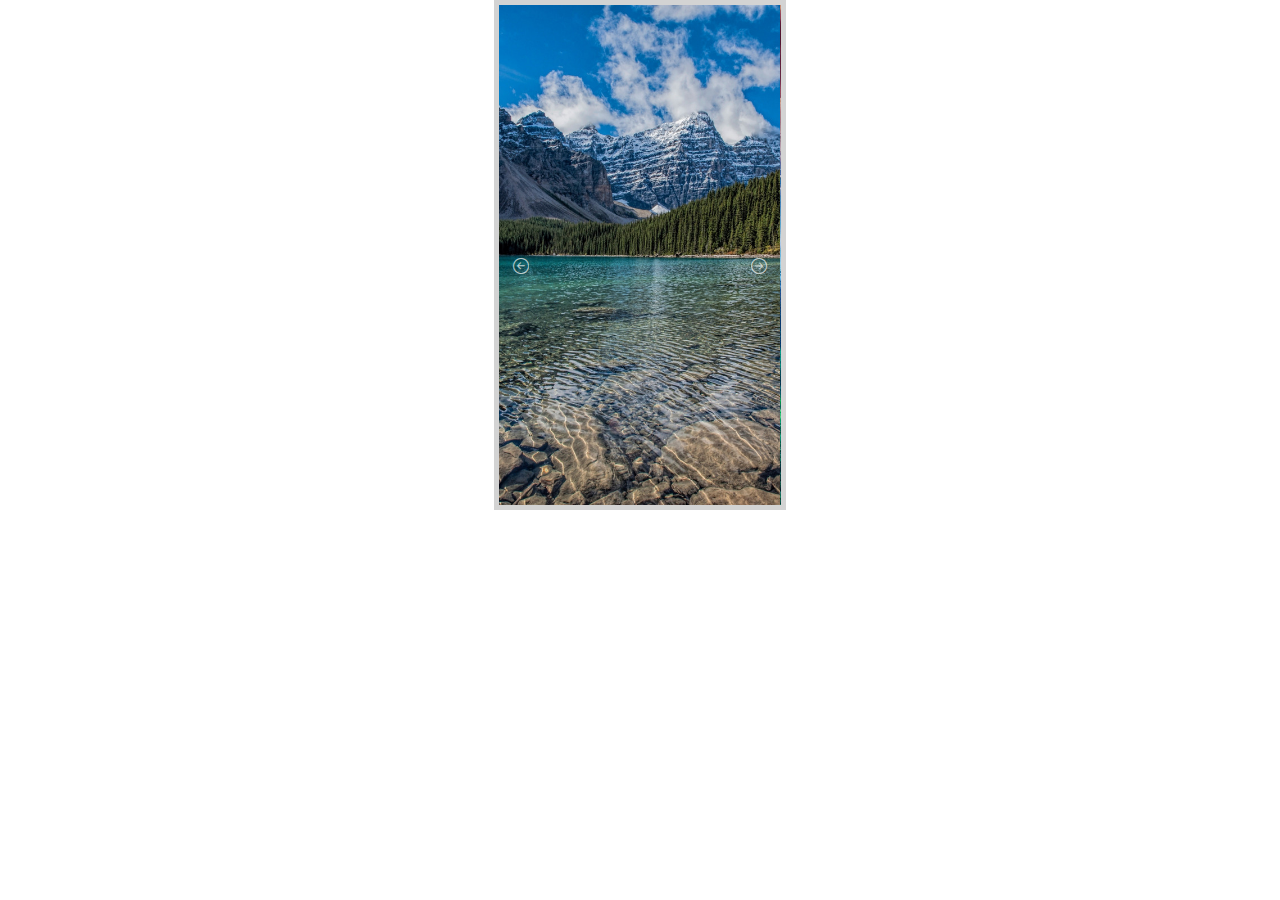
<file: Image Scroller/index.html>
<!DOCTYPE html>
<html lang="en">
<head>
    <meta charset="UTF-8">
    <meta name="viewport" content="width=device-width, initial-scale=1.0">
    <link rel="stylesheet" href="./style.css">
    <link rel="stylesheet" href="https://cdn.jsdelivr.net/npm/bootstrap@5.0.2/dist/css/bootstrap.min.css" />
    <link rel="stylesheet" href="https://cdn.jsdelivr.net/npm/bootstrap-icons@1.5.0/font/bootstrap-icons.css" />
    <title>Vanilla Carousel</title>
</head>
<body>
    <div class="carousel-container">
        <i class="bi bi-arrow-left-circle" id="prevBtn"></i>
        <i class="bi bi-arrow-right-circle" id="nextBtn" ></i>
        
        <div class="carousel-slide">
            
            <img src="./Images/carousel6.jpg" id="lastClone" alt="">
            <img src="./Images/carousel1.jpg" alt="">
            <img src="./Images/carousel2.jpg" alt="">
            <img src="./Images/carousel3.jpg" alt="">
            <img src="./Images/carousel4.jpg" alt="">
            <img src="./Images/carousel5.jpg" alt="">
            <img src="./Images/carousel6.jpg" alt="">
            <img src="./Images/carousel1.jpg" id="firstClone" alt="">
        </div>
    </div>

    

    
    <script src="app.js"></script>
    <script src="https://cdn.jsdelivr.net/npm/bootstrap@5.3.3/dist/js/bootstrap.bundle.min.js" integrity="sha384-YvpcrYf0tY3lHB60NNkmXc5s9fDVZLESaAA55NDzOxhy9GkcIdslK1eN7N6jIeHz" crossorigin="anonymous"></script>
</body>

</html>
</file>
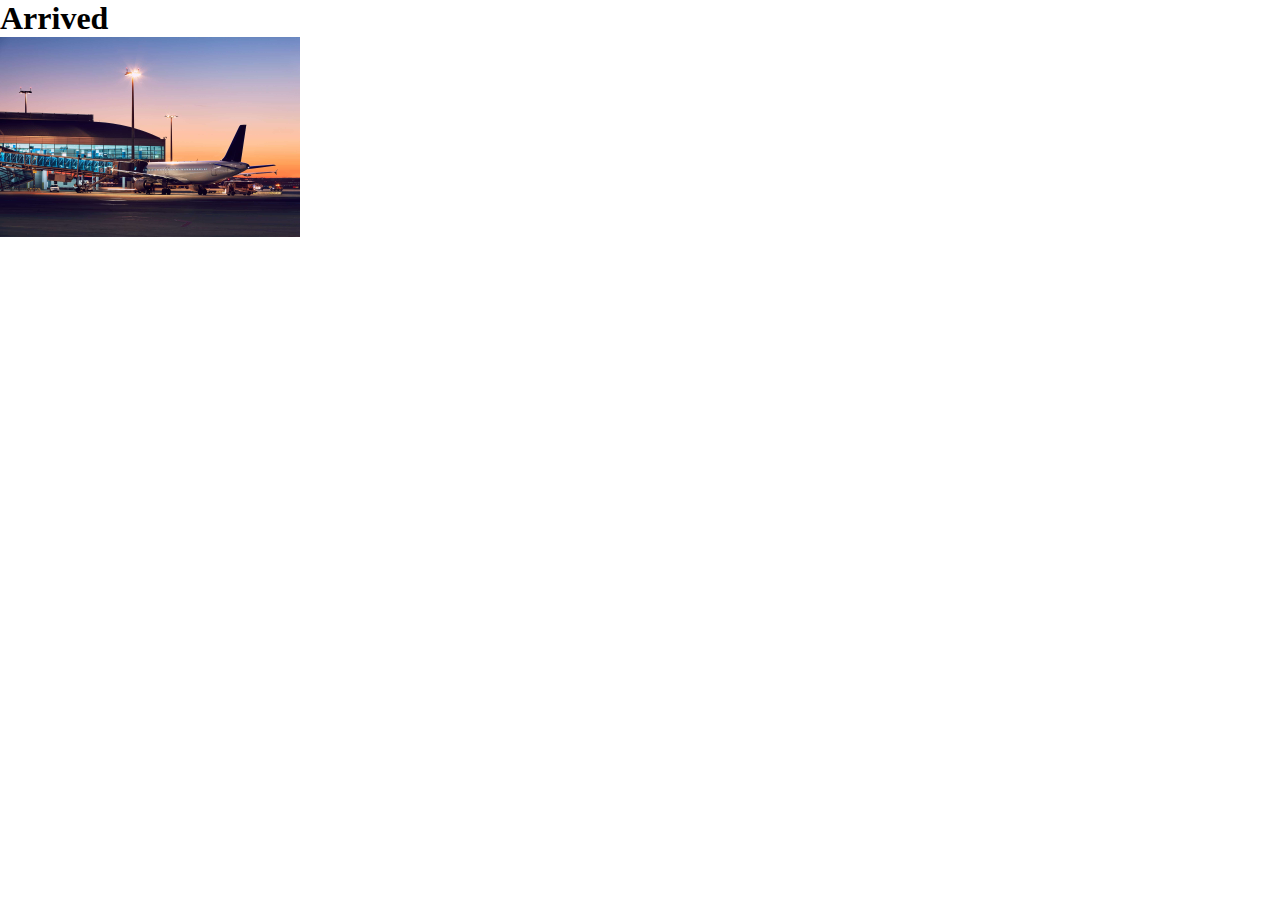
<file: Preloader/index.html>
<!DOCTYPE html>
<html lang="en">
<head>
    <meta charset="UTF-8">
    <meta name="viewport" content="width=device-width, initial-scale=1.0">
    <link rel="stylesheet" href="./style.css">
    <title>Preloader</title>
</head>
<body>
    <div class="preload">
        <img class="airplane" src="./Images/airplane.png" alt="airplane">
        <h3>Landing on the website...</h3>
        <img class="cloud1" src="./Images/cloud.png" alt="cloud1">
        <img class="cloud2" src="./Images/cloud.png" alt="cloud2">
        <img class="cloud3" src="./Images/cloud.png" alt="cloud3">
    </div>

    <section>
        <h1>Arrived</h1>
        <img src="./Images/airport.jpg" alt="airport">
    </section>


    <script src="./app.js"></script>
</body>
</html>
</file>
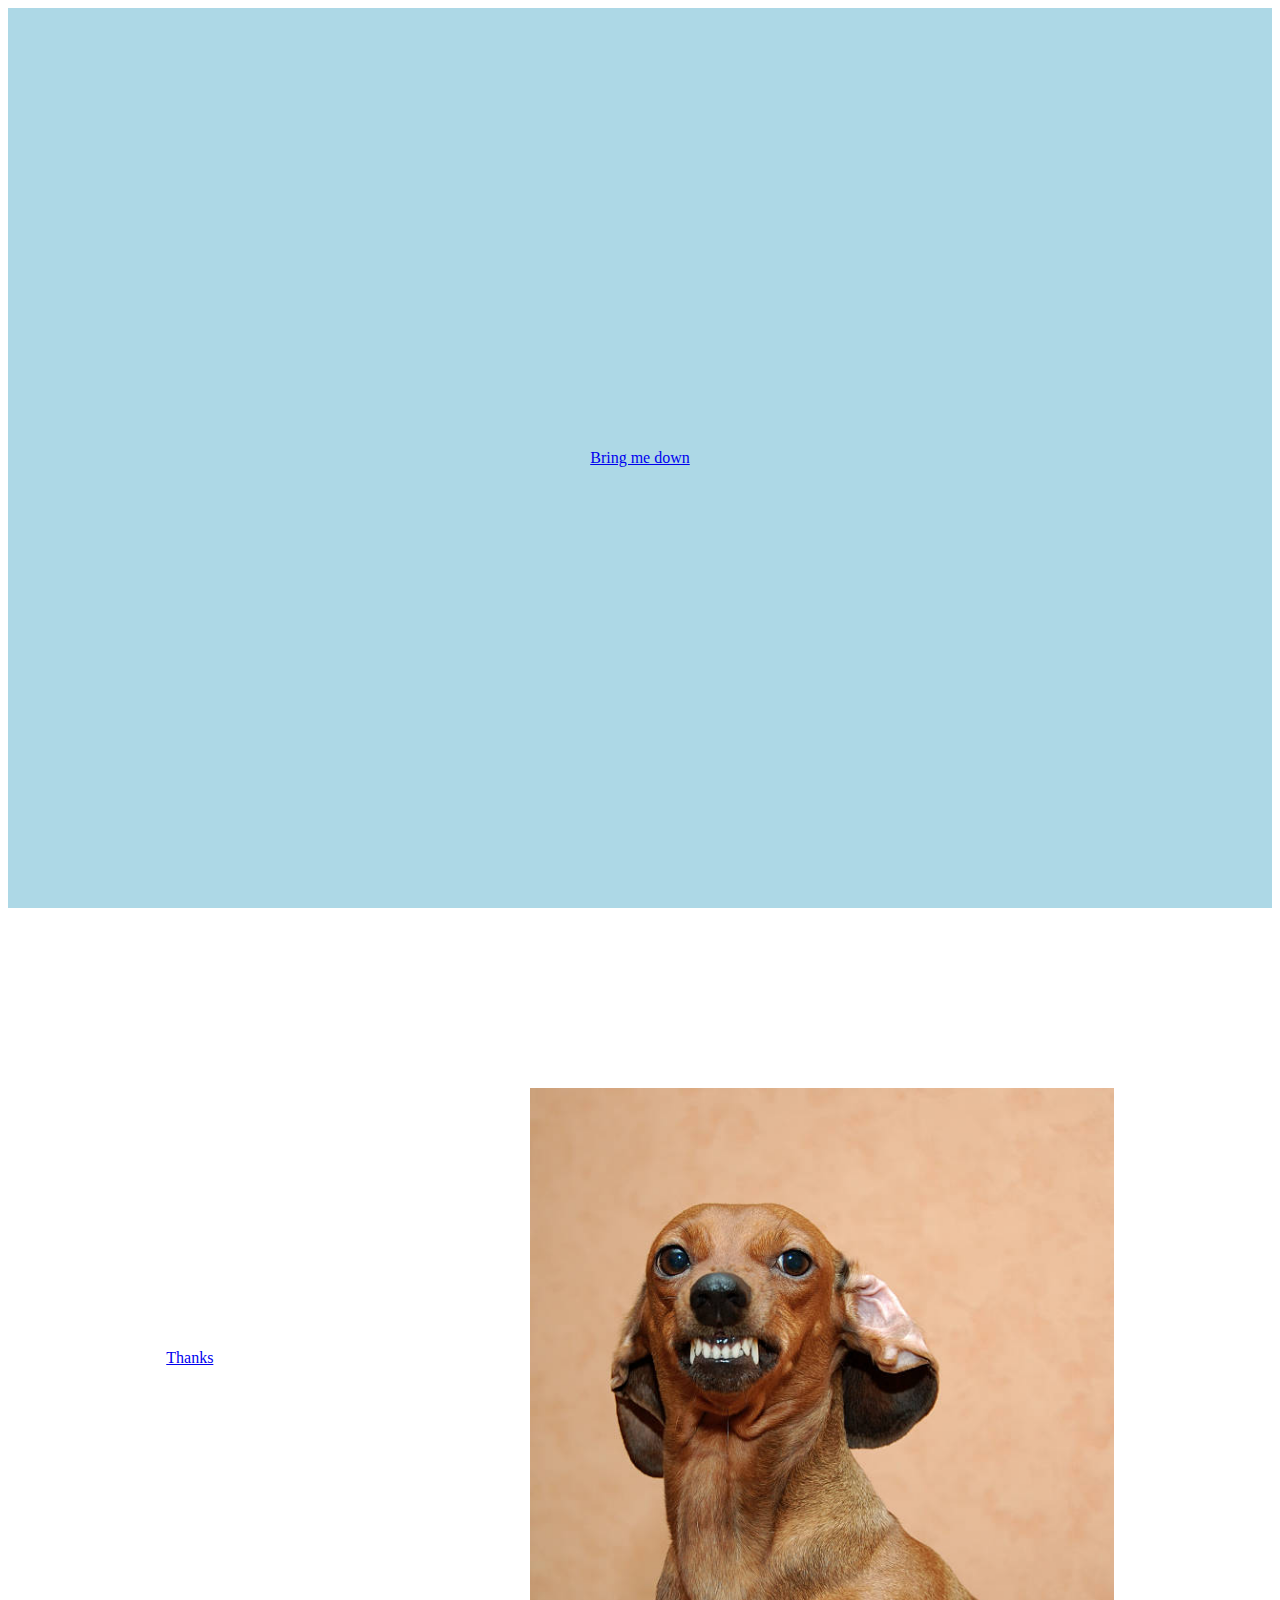
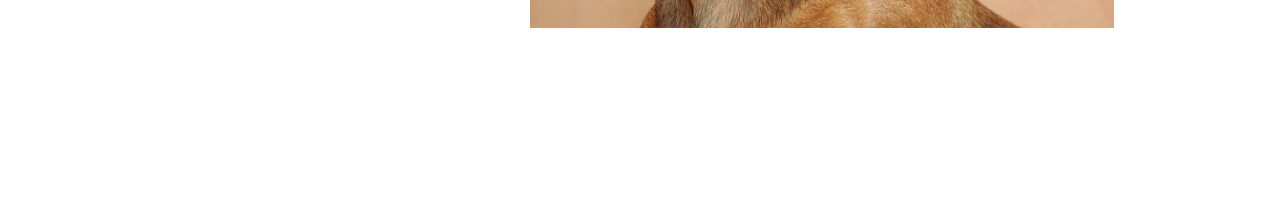
<file: Smooth Scroll/index.html>
<!DOCTYPE html>
<html lang="en">
<head>
    <meta charset="UTF-8">
    <meta name="viewport" content="width=device-width, initial-scale=1.0">
    <title>Document</title>
    <link rel="stylesheet" href="./style.css">
</head>
<body>
    <div class="box1">
        <a href="#" class="section1">Bring me down</a>
    </div>
    <div class="box2">
        <a href="#" class="section2">Thanks</a>
        <img src="./dog.jpg" alt="">
    </div>
</body>
<script src="./app.js"></script>
</html>
</file>
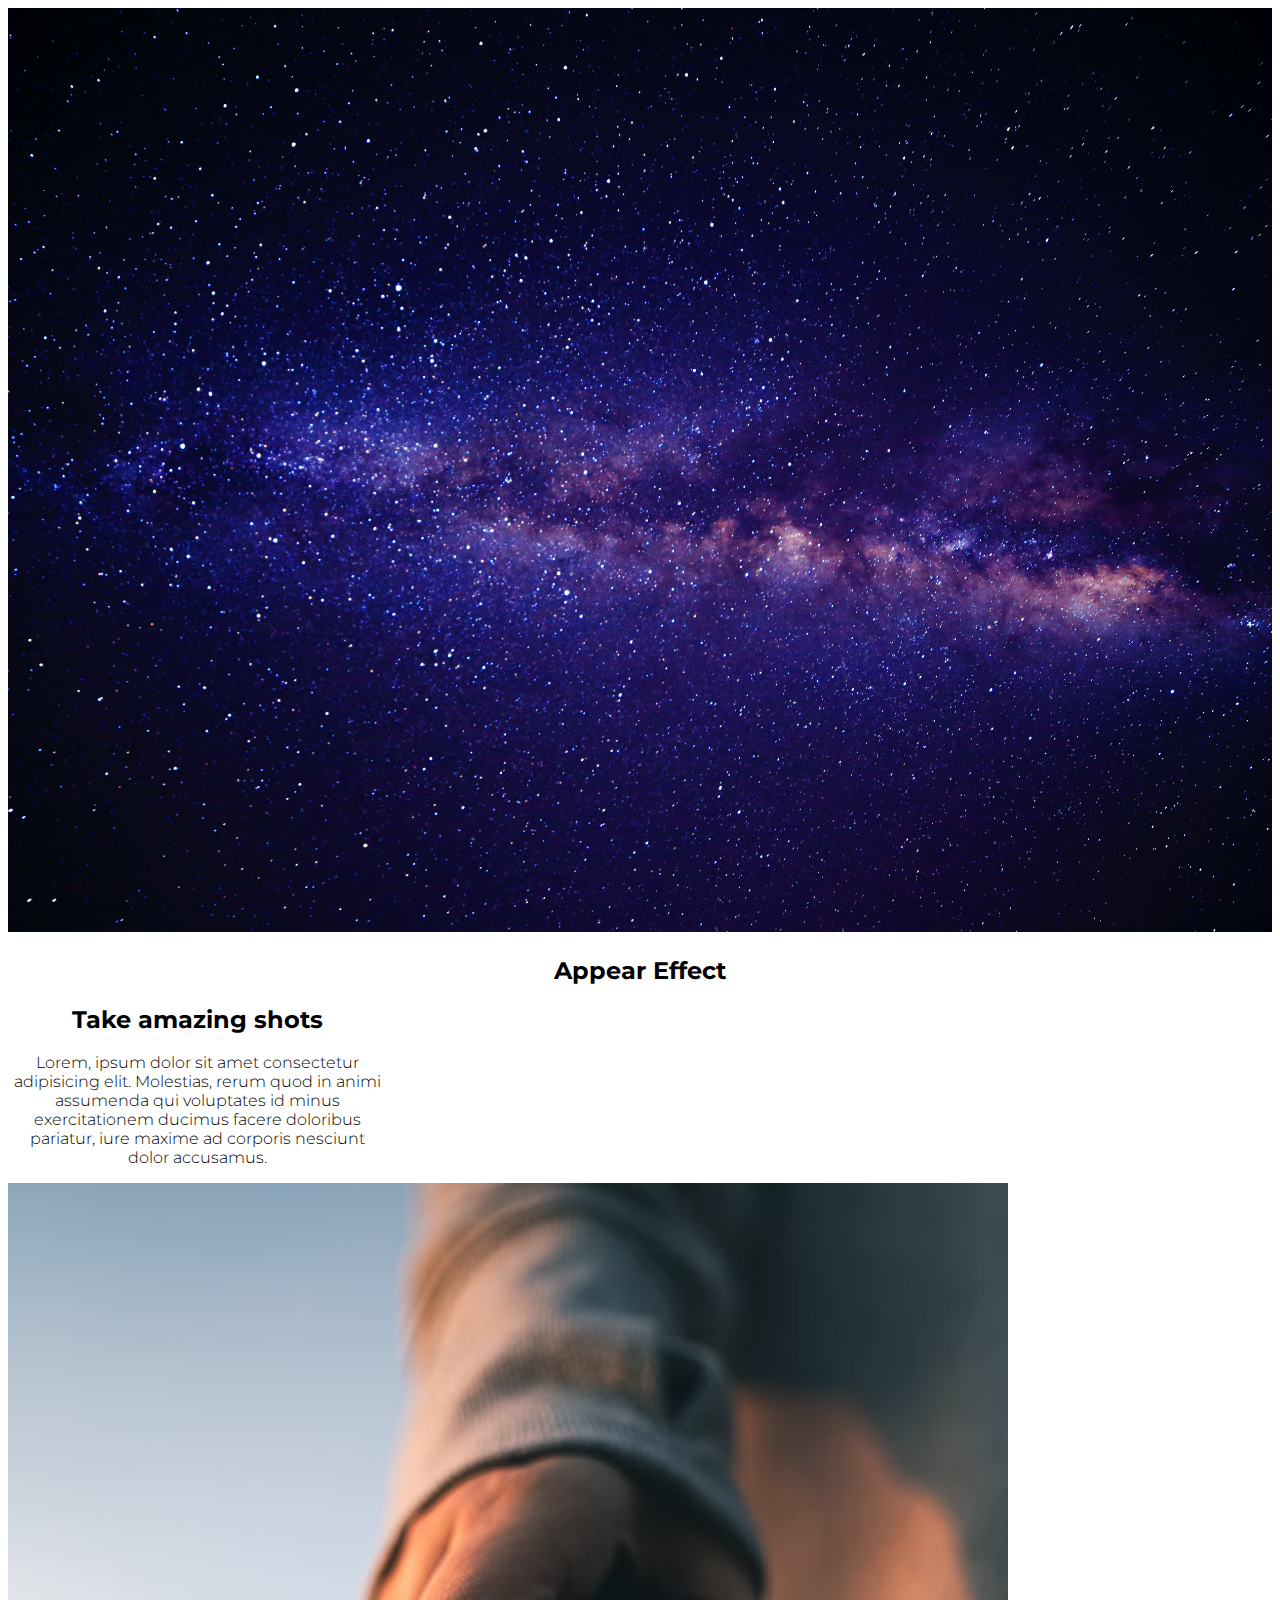
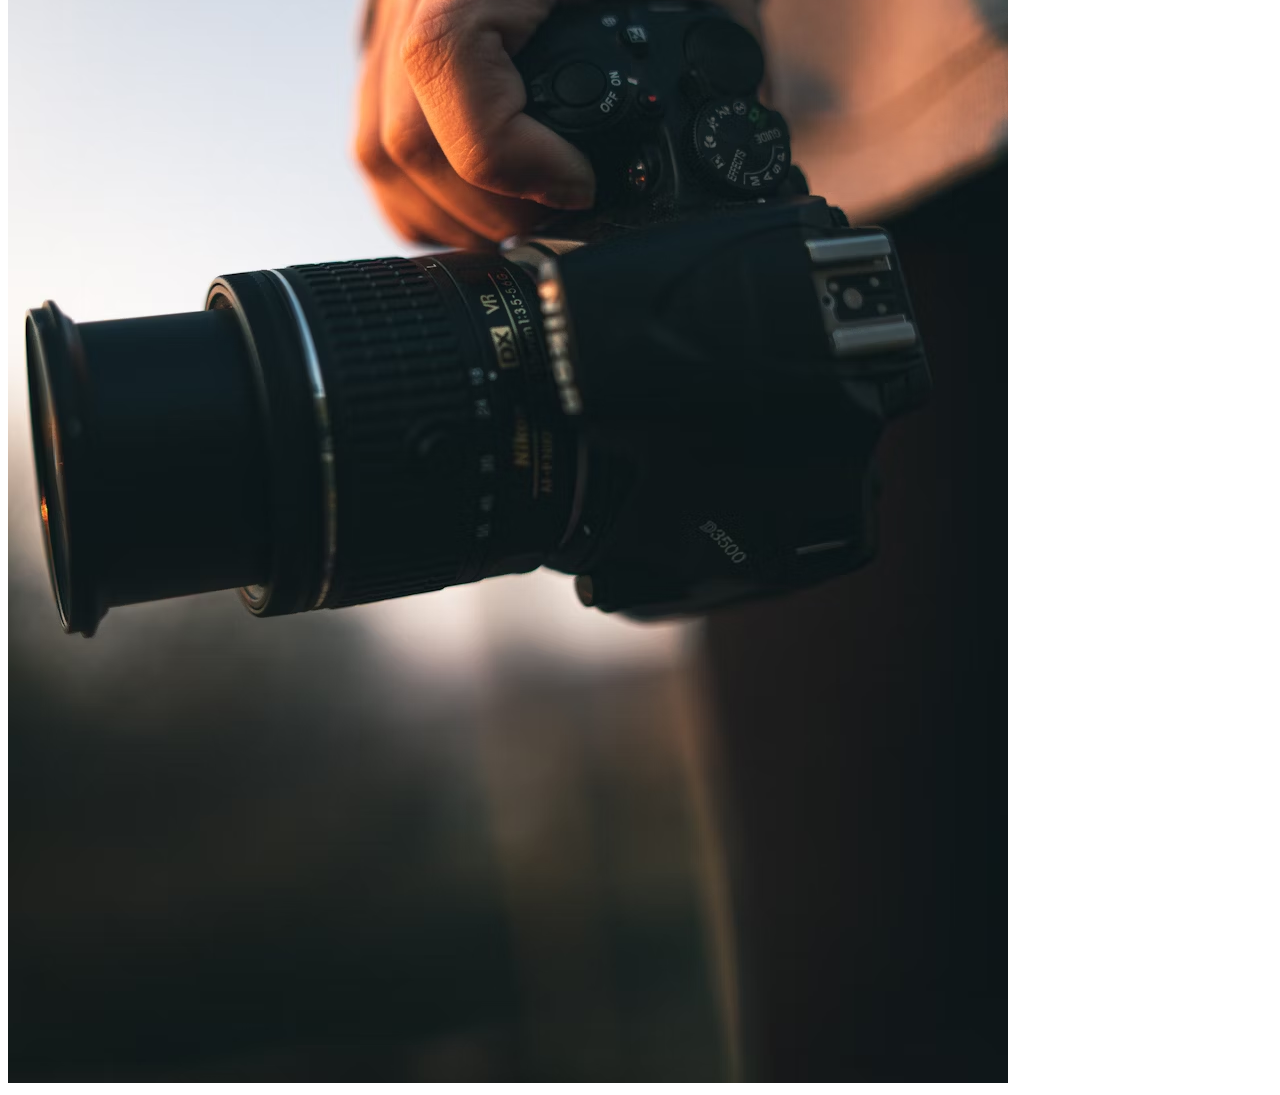
<file: Text Visual Effect/index.html>
<!DOCTYPE html>
<html lang="en">
<head>
    <meta charset="UTF-8">
    <meta name="viewport" content="width=device-width, initial-scale=1.0, viewport-fit=cover>
    <title>Document</title>
    <link rel="preconnect" href="https://fonts.googleapis.com">
    <link rel="preconnect" href="https://fonts.gstatic.com" crossorigin>
    <link href="https://fonts.googleapis.com/css2?family=Montserrat:ital,wght@0,100..900;1,100..900&display=swap" rel="stylesheet">
    <link rel="stylesheet" href="./style.css">
</head>
<body>
    <header>
        <img class ="galaxy"src="galaxy.jpg" alt="">
    </header>
    <div class="intro">
        <div class="intro-title">
            <h2>Appear Effect</h2>
        </div>
        <div class="intro-content">
            <div class="intro-text intro-appear">
                <h2>Take amazing shots</h2>
                <p>Lorem, ipsum dolor sit amet consectetur adipisicing elit. 
                   Molestias, rerum quod in animi assumenda qui voluptates id minus
                   exercitationem ducimus facere doloribus pariatur,
                   iure maxime ad corporis nesciunt dolor accusamus.</p>
            </div>
            
        </div>
    </div>
    <img src="camera.avif" alt="">
    <div class="empty">

    </div>

    <script src="./app.js"></script>
</body>
</html>
</file>
<file: Image Scroller/style.css>
*{
    padding: 0px;
    margin: 0px;
    box-sizing: border-box;
}

.carousel-container{
    width: 22.85%;
    margin: auto;
    border: 5px solid lightgray;
    overflow: hidden;
    position: relative;
}

.carousel-slide{
    display: flex;
    width: 100%;
    height: 500px;
}

#prevBtn {
    position: absolute;
    top: 50%;
    z-index: 10;
    left: 5%;
    cursor: pointer;
    opacity: 0.7;
    color: white;
}

#nextBtn {
    position: absolute;
    top: 50%;
    z-index: 10;
    right: 5%;
    cursor: pointer;
    opacity: 0.7;
    color: white;
}
</file>
<file: Preloader/style.css>
*{
    margin: 0;
    padding: 0;
    box-sizing: border-box;
}

.preload {
    position: fixed;
    top: 0;
    width: 100%;
    height: 100vh;
    background: #77b3d4;
    display: flex;
    justify-content: center;
    align-items: center;
    transition: opacity 0.5s ease;
}

.cloud1, 
.cloud2,
.cloud3 {
    height: 100px;
    position: absolute;
    right: 0%;
    z-index: -1;
}

.cloud1{
    top: 25%;
    transform: translate(100%, -25%);
    animation: clouds 3s ease infinite;
}

.cloud2{
    top: 50%;
    transform: translate(100%, -50%);
    animation: clouds 3s ease infinite 2s;
}

.cloud3{
    top: 75%;
    transform: translate(100%, -75%);
    animation: clouds 3s ease infinite 1.5s;
}

.airplane{
    height: 200px;
    animation: airplane 1s ease infinite alternate;
}

.preload h3{
    position: absolute;
    top: 85%;
    transform: translateY(-75%);
    color: white;
    font-size: 25px;
    font-family: sans-serif;
}

.preload-finish{
    opacity: 0;
    pointer-events: none;
}

section img{
    height: 200px;
}

@keyframes airplane{
    from{
        transform: translateY(0px);
    }
    to{
        transform: translateY(50px);
    }
}

@keyframes clouds{
    from{
        right: 0%;
    }
    to{
        right: 130%;
    }
}
</file>
<file: Smooth Scroll/style.css>
.box1 {
    height: 100vh;
    background-color: lightblue;
    display: flex;
    justify-content: center;
    align-items: center;
}

.box2 {
    height: 100vh;
    display: flex;
    justify-content: space-around;
    align-items: center;
}

img {
    height: 60vh;
}
</file>
<file: Text Visual Effect/style.css>
.galaxy {
    width: 100%;
    height: auto;
    max-width: 100vw; 
}

body {
  font-family: "Montserrat", sans-serif;
  font-optical-sizing: auto;
  font-weight: 300;
  font-style: normal;
}
.intro-title, .intro-content {
    text-align: center;
}

.intro-text {
    width: 30%;
    opacity: 0;
    transform: translateY(20px);
    transition: all 0.5s ease-in-out;
}

.intro-appear {
    opacity: 1;
    transform: translateY(0px);
}
</file>
